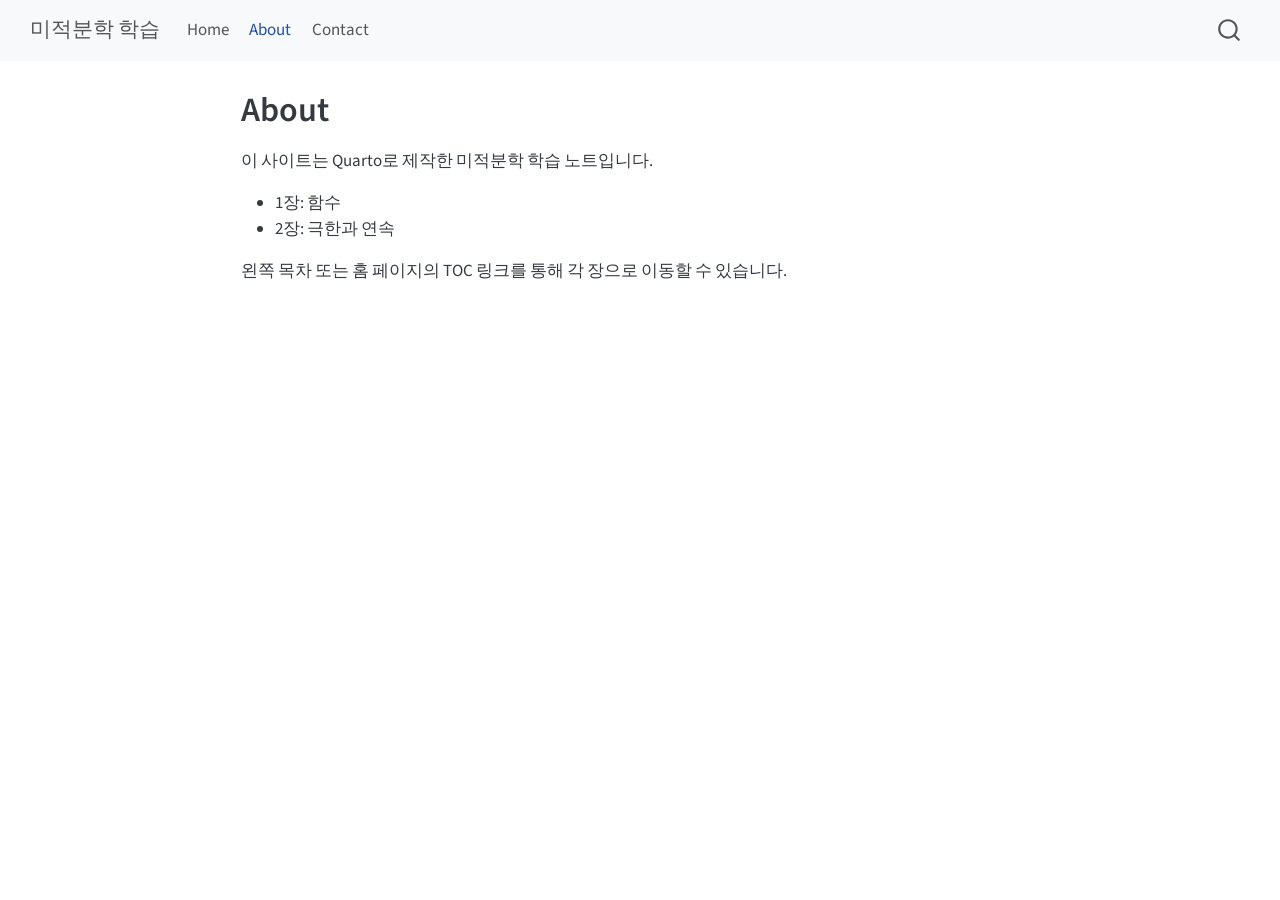
<file: about.html>
<!DOCTYPE html>
<html xmlns="http://www.w3.org/1999/xhtml" lang="en" xml:lang="en"><head>

<meta charset="utf-8">
<meta name="generator" content="quarto-1.9.36">

<meta name="viewport" content="width=device-width, initial-scale=1.0, user-scalable=yes">


<title>About – 미적분학 학습</title>
<style>
/* Default styles provided by pandoc.
** See https://pandoc.org/MANUAL.html#variables-for-html for config info.
*/
code{white-space: pre-wrap;}
span.smallcaps{font-variant: small-caps;}
div.columns{display: flex; gap: min(4vw, 1.5em);}
div.column{flex: auto; overflow-x: auto;}
div.hanging-indent{margin-left: 1.5em; text-indent: -1.5em;}
ul.task-list{list-style: none;}
ul.task-list li input[type="checkbox"] {
  width: 0.8em;
  margin: 0 0.8em 0.2em -1em; /* quarto-specific, see https://github.com/quarto-dev/quarto-cli/issues/4556 */ 
  vertical-align: middle;
}
</style>


<script src="site_libs/quarto-nav/quarto-nav.js"></script>
<script src="site_libs/quarto-nav/headroom.min.js"></script>
<script src="site_libs/clipboard/clipboard.min.js"></script>
<script src="site_libs/quarto-search/autocomplete.umd.js"></script>
<script src="site_libs/quarto-search/fuse.min.js"></script>
<script src="site_libs/quarto-search/quarto-search.js"></script>
<meta name="quarto:offset" content="./">
<script src="site_libs/quarto-html/quarto.js" type="module"></script>
<script src="site_libs/quarto-html/tabsets/tabsets.js" type="module"></script>
<script src="site_libs/quarto-html/popper.min.js"></script>
<script src="site_libs/quarto-html/tippy.umd.min.js"></script>
<script src="site_libs/quarto-html/anchor.min.js"></script>
<link href="site_libs/quarto-html/tippy.css" rel="stylesheet">
<link href="site_libs/quarto-html/quarto-syntax-highlighting-845c23b38eaddc0f92fda52bfe77a8c8.css" rel="stylesheet" id="quarto-text-highlighting-styles">
<script src="site_libs/bootstrap/bootstrap.min.js"></script>
<link href="site_libs/bootstrap/bootstrap-icons.css" rel="stylesheet">
<link href="site_libs/bootstrap/bootstrap-a0f9fd0d421825b736dc1bbcbcba2219.min.css" rel="stylesheet" append-hash="true" id="quarto-bootstrap" data-mode="light">
<script id="quarto-search-options" type="application/json">{
  "location": "navbar",
  "copy-button": false,
  "collapse-after": 3,
  "panel-placement": "end",
  "type": "overlay",
  "limit": 50,
  "keyboard-shortcut": [
    "f",
    "/",
    "s"
  ],
  "show-item-context": false,
  "language": {
    "search-no-results-text": "No results",
    "search-matching-documents-text": "matching documents",
    "search-copy-link-title": "Copy link to search",
    "search-hide-matches-text": "Hide additional matches",
    "search-more-match-text": "more match in this document",
    "search-more-matches-text": "more matches in this document",
    "search-clear-button-title": "Clear",
    "search-text-placeholder": "",
    "search-detached-cancel-button-title": "Cancel",
    "search-submit-button-title": "Submit",
    "search-label": "Search"
  }
}</script>


<link rel="stylesheet" href="quarto-math.css">
</head>

<body class="nav-fixed fullcontent quarto-light">

<div id="quarto-search-results"></div>
  <header id="quarto-header" class="headroom fixed-top">
    <nav class="navbar navbar-expand-lg " data-bs-theme="dark">
      <div class="navbar-container container-fluid">
      <div class="navbar-brand-container mx-auto">
    <a class="navbar-brand" href="./index.html">
    <span class="navbar-title">미적분학 학습</span>
    </a>
  </div>
            <div id="quarto-search" class="" title="Search"></div>
          <button class="navbar-toggler" type="button" data-bs-toggle="collapse" data-bs-target="#navbarCollapse" aria-controls="navbarCollapse" role="menu" aria-expanded="false" aria-label="Toggle navigation" onclick="if (window.quartoToggleHeadroom) { window.quartoToggleHeadroom(); }">
  <span class="navbar-toggler-icon"></span>
</button>
          <div class="collapse navbar-collapse" id="navbarCollapse">
            <ul class="navbar-nav navbar-nav-scroll me-auto">
  <li class="nav-item">
    <a class="nav-link" href="./index.html"> 
<span class="menu-text">Home</span></a>
  </li>  
  <li class="nav-item">
    <a class="nav-link active" href="./about.html" aria-current="page"> 
<span class="menu-text">About</span></a>
  </li>  
  <li class="nav-item">
    <a class="nav-link" href="./contact.html"> 
<span class="menu-text">Contact</span></a>
  </li>  
</ul>
          </div> <!-- /navcollapse -->
            <div class="quarto-navbar-tools">
</div>
      </div> <!-- /container-fluid -->
    </nav>
</header>
<!-- content -->
<div id="quarto-content" class="quarto-container page-columns page-rows-contents page-layout-article page-navbar">
<!-- sidebar -->
<!-- margin-sidebar -->
    
<!-- main -->
<main class="content" id="quarto-document-content">

<header id="title-block-header" class="quarto-title-block default">
<div class="quarto-title">
<h1 class="title">About</h1>
</div>



<div class="quarto-title-meta">

    
  
    
  </div>
  


</header>


<p>이 사이트는 Quarto로 제작한 미적분학 학습 노트입니다.</p>
<ul>
<li>1장: 함수</li>
<li>2장: 극한과 연속</li>
</ul>
<p>왼쪽 목차 또는 홈 페이지의 TOC 링크를 통해 각 장으로 이동할 수 있습니다.</p>



</main> <!-- /main -->
<script id="quarto-html-after-body" type="application/javascript">
  window.document.addEventListener("DOMContentLoaded", function (event) {
    const icon = "";
    const anchorJS = new window.AnchorJS();
    anchorJS.options = {
      placement: 'right',
      icon: icon
    };
    anchorJS.add('.anchored');
    const isCodeAnnotation = (el) => {
      for (const clz of el.classList) {
        if (clz.startsWith('code-annotation-')) {                     
          return true;
        }
      }
      return false;
    }
    const onCopySuccess = function(e) {
      // button target
      const button = e.trigger;
      // don't keep focus
      button.blur();
      // flash "checked"
      button.classList.add('code-copy-button-checked');
      var currentTitle = button.getAttribute("title");
      button.setAttribute("title", "Copied!");
      let tooltip;
      if (window.bootstrap) {
        button.setAttribute("data-bs-toggle", "tooltip");
        button.setAttribute("data-bs-placement", "left");
        button.setAttribute("data-bs-title", "Copied!");
        tooltip = new bootstrap.Tooltip(button, 
          { trigger: "manual", 
            customClass: "code-copy-button-tooltip",
            offset: [0, -8]});
        tooltip.show();    
      }
      setTimeout(function() {
        if (tooltip) {
          tooltip.hide();
          button.removeAttribute("data-bs-title");
          button.removeAttribute("data-bs-toggle");
          button.removeAttribute("data-bs-placement");
        }
        button.setAttribute("title", currentTitle);
        button.classList.remove('code-copy-button-checked');
      }, 1000);
      // clear code selection
      e.clearSelection();
    }
    const getTextToCopy = function(trigger) {
      const outerScaffold = trigger.parentElement.cloneNode(true);
      const codeEl = outerScaffold.querySelector('code');
      for (const childEl of codeEl.children) {
        if (isCodeAnnotation(childEl)) {
          childEl.remove();
        }
      }
      return codeEl.innerText;
    }
    const clipboard = new window.ClipboardJS('.code-copy-button:not([data-in-quarto-modal])', {
      text: getTextToCopy
    });
    clipboard.on('success', onCopySuccess);
    if (window.document.getElementById('quarto-embedded-source-code-modal')) {
      const clipboardModal = new window.ClipboardJS('.code-copy-button[data-in-quarto-modal]', {
        text: getTextToCopy,
        container: window.document.getElementById('quarto-embedded-source-code-modal')
      });
      clipboardModal.on('success', onCopySuccess);
    }
      var localhostRegex = new RegExp(/^(?:http|https):\/\/localhost\:?[0-9]*\//);
      var mailtoRegex = new RegExp(/^mailto:/);
        var filterRegex = new RegExp('/' + window.location.host + '/');
      var isInternal = (href) => {
          return filterRegex.test(href) || localhostRegex.test(href) || mailtoRegex.test(href);
      }
      // Inspect non-navigation links and adorn them if external
     var links = window.document.querySelectorAll('a[href]:not(.nav-link):not(.navbar-brand):not(.toc-action):not(.sidebar-link):not(.sidebar-item-toggle):not(.pagination-link):not(.no-external):not([aria-hidden]):not(.dropdown-item):not(.quarto-navigation-tool):not(.about-link)');
      for (var i=0; i<links.length; i++) {
        const link = links[i];
        if (!isInternal(link.href)) {
          // undo the damage that might have been done by quarto-nav.js in the case of
          // links that we want to consider external
          if (link.dataset.originalHref !== undefined) {
            link.href = link.dataset.originalHref;
          }
        }
      }
    function tippyHover(el, contentFn, onTriggerFn, onUntriggerFn) {
      const config = {
        allowHTML: true,
        maxWidth: 500,
        delay: 100,
        arrow: false,
        appendTo: function(el) {
            return el.parentElement;
        },
        interactive: true,
        interactiveBorder: 10,
        theme: 'quarto',
        placement: 'bottom-start',
      };
      if (contentFn) {
        config.content = contentFn;
      }
      if (onTriggerFn) {
        config.onTrigger = onTriggerFn;
      }
      if (onUntriggerFn) {
        config.onUntrigger = onUntriggerFn;
      }
      window.tippy(el, config); 
    }
    const noterefs = window.document.querySelectorAll('a[role="doc-noteref"]');
    for (var i=0; i<noterefs.length; i++) {
      const ref = noterefs[i];
      tippyHover(ref, function() {
        // use id or data attribute instead here
        let href = ref.getAttribute('data-footnote-href') || ref.getAttribute('href');
        try { href = new URL(href).hash; } catch {}
        const id = href.replace(/^#\/?/, "");
        const note = window.document.getElementById(id);
        if (note) {
          return note.innerHTML;
        } else {
          return "";
        }
      });
    }
    const xrefs = window.document.querySelectorAll('a.quarto-xref');
    const processXRef = (id, note) => {
      // Strip column container classes
      const stripColumnClz = (el) => {
        el.classList.remove("page-full", "page-columns");
        if (el.children) {
          for (const child of el.children) {
            stripColumnClz(child);
          }
        }
      }
      stripColumnClz(note)
      if (id === null || id.startsWith('sec-')) {
        // Special case sections, only their first couple elements
        const container = document.createElement("div");
        if (note.children && note.children.length > 2) {
          container.appendChild(note.children[0].cloneNode(true));
          for (let i = 1; i < note.children.length; i++) {
            const child = note.children[i];
            if (child.tagName === "P" && child.innerText === "") {
              continue;
            } else {
              container.appendChild(child.cloneNode(true));
              break;
            }
          }
          if (window.Quarto?.typesetMath) {
            window.Quarto.typesetMath(container);
          }
          return container.innerHTML
        } else {
          if (window.Quarto?.typesetMath) {
            window.Quarto.typesetMath(note);
          }
          return note.innerHTML;
        }
      } else {
        // Remove any anchor links if they are present
        const anchorLink = note.querySelector('a.anchorjs-link');
        if (anchorLink) {
          anchorLink.remove();
        }
        if (window.Quarto?.typesetMath) {
          window.Quarto.typesetMath(note);
        }
        if (note.classList.contains("callout")) {
          return note.outerHTML;
        } else {
          return note.innerHTML;
        }
      }
    }
    for (var i=0; i<xrefs.length; i++) {
      const xref = xrefs[i];
      tippyHover(xref, undefined, function(instance) {
        instance.disable();
        let url = xref.getAttribute('href');
        let hash = undefined; 
        if (url.startsWith('#')) {
          hash = url;
        } else {
          try { hash = new URL(url).hash; } catch {}
        }
        if (hash) {
          const id = hash.replace(/^#\/?/, "");
          const note = window.document.getElementById(id);
          if (note !== null) {
            try {
              const html = processXRef(id, note.cloneNode(true));
              instance.setContent(html);
            } finally {
              instance.enable();
              instance.show();
            }
          } else {
            // See if we can fetch this
            fetch(url.split('#')[0])
            .then(res => res.text())
            .then(html => {
              const parser = new DOMParser();
              const htmlDoc = parser.parseFromString(html, "text/html");
              const note = htmlDoc.getElementById(id);
              if (note !== null) {
                const html = processXRef(id, note);
                instance.setContent(html);
              } 
            }).finally(() => {
              instance.enable();
              instance.show();
            });
          }
        } else {
          // See if we can fetch a full url (with no hash to target)
          // This is a special case and we should probably do some content thinning / targeting
          fetch(url)
          .then(res => res.text())
          .then(html => {
            const parser = new DOMParser();
            const htmlDoc = parser.parseFromString(html, "text/html");
            const note = htmlDoc.querySelector('main.content');
            if (note !== null) {
              // This should only happen for chapter cross references
              // (since there is no id in the URL)
              // remove the first header
              if (note.children.length > 0 && note.children[0].tagName === "HEADER") {
                note.children[0].remove();
              }
              const html = processXRef(null, note);
              instance.setContent(html);
            } 
          }).finally(() => {
            instance.enable();
            instance.show();
          });
        }
      }, function(instance) {
      });
    }
        let selectedAnnoteEl;
        const selectorForAnnotation = ( cell, annotation) => {
          let cellAttr = 'data-code-cell="' + cell + '"';
          let lineAttr = 'data-code-annotation="' +  annotation + '"';
          const selector = 'span[' + cellAttr + '][' + lineAttr + ']';
          return selector;
        }
        const selectCodeLines = (annoteEl) => {
          const doc = window.document;
          const targetCell = annoteEl.getAttribute("data-target-cell");
          const targetAnnotation = annoteEl.getAttribute("data-target-annotation");
          const annoteSpan = window.document.querySelector(selectorForAnnotation(targetCell, targetAnnotation));
          const lines = annoteSpan.getAttribute("data-code-lines").split(",");
          const lineIds = lines.map((line) => {
            return targetCell + "-" + line;
          })
          let top = null;
          let height = null;
          let parent = null;
          if (lineIds.length > 0) {
              //compute the position of the single el (top and bottom and make a div)
              const el = window.document.getElementById(lineIds[0]);
              top = el.offsetTop;
              height = el.offsetHeight;
              parent = el.parentElement.parentElement;
            if (lineIds.length > 1) {
              const lastEl = window.document.getElementById(lineIds[lineIds.length - 1]);
              const bottom = lastEl.offsetTop + lastEl.offsetHeight;
              height = bottom - top;
            }
            if (top !== null && height !== null && parent !== null) {
              // cook up a div (if necessary) and position it 
              let div = window.document.getElementById("code-annotation-line-highlight");
              if (div === null) {
                div = window.document.createElement("div");
                div.setAttribute("id", "code-annotation-line-highlight");
                div.style.position = 'absolute';
                parent.appendChild(div);
              }
              div.style.top = top - 2 + "px";
              div.style.height = height + 4 + "px";
              div.style.left = 0;
              let gutterDiv = window.document.getElementById("code-annotation-line-highlight-gutter");
              if (gutterDiv === null) {
                gutterDiv = window.document.createElement("div");
                gutterDiv.setAttribute("id", "code-annotation-line-highlight-gutter");
                gutterDiv.style.position = 'absolute';
                const codeCell = window.document.getElementById(targetCell);
                const gutter = codeCell.querySelector('.code-annotation-gutter');
                gutter.appendChild(gutterDiv);
              }
              gutterDiv.style.top = top - 2 + "px";
              gutterDiv.style.height = height + 4 + "px";
            }
            selectedAnnoteEl = annoteEl;
          }
        };
        const unselectCodeLines = () => {
          const elementsIds = ["code-annotation-line-highlight", "code-annotation-line-highlight-gutter"];
          elementsIds.forEach((elId) => {
            const div = window.document.getElementById(elId);
            if (div) {
              div.remove();
            }
          });
          selectedAnnoteEl = undefined;
        };
          // Handle positioning of the toggle
      window.addEventListener(
        "resize",
        throttle(() => {
          elRect = undefined;
          if (selectedAnnoteEl) {
            selectCodeLines(selectedAnnoteEl);
          }
        }, 10)
      );
      function throttle(fn, ms) {
      let throttle = false;
      let timer;
        return (...args) => {
          if(!throttle) { // first call gets through
              fn.apply(this, args);
              throttle = true;
          } else { // all the others get throttled
              if(timer) clearTimeout(timer); // cancel #2
              timer = setTimeout(() => {
                fn.apply(this, args);
                timer = throttle = false;
              }, ms);
          }
        };
      }
        // Attach click handler to the DT
        const annoteDls = window.document.querySelectorAll('dt[data-target-cell]');
        for (const annoteDlNode of annoteDls) {
          annoteDlNode.addEventListener('click', (event) => {
            const clickedEl = event.target;
            if (clickedEl !== selectedAnnoteEl) {
              unselectCodeLines();
              const activeEl = window.document.querySelector('dt[data-target-cell].code-annotation-active');
              if (activeEl) {
                activeEl.classList.remove('code-annotation-active');
              }
              selectCodeLines(clickedEl);
              clickedEl.classList.add('code-annotation-active');
            } else {
              // Unselect the line
              unselectCodeLines();
              clickedEl.classList.remove('code-annotation-active');
            }
          });
        }
    const findCites = (el) => {
      const parentEl = el.parentElement;
      if (parentEl) {
        const cites = parentEl.dataset.cites;
        if (cites) {
          return {
            el,
            cites: cites.split(' ')
          };
        } else {
          return findCites(el.parentElement)
        }
      } else {
        return undefined;
      }
    };
    var bibliorefs = window.document.querySelectorAll('a[role="doc-biblioref"]');
    for (var i=0; i<bibliorefs.length; i++) {
      const ref = bibliorefs[i];
      const citeInfo = findCites(ref);
      if (citeInfo) {
        tippyHover(citeInfo.el, function() {
          var popup = window.document.createElement('div');
          citeInfo.cites.forEach(function(cite) {
            var citeDiv = window.document.createElement('div');
            citeDiv.classList.add('hanging-indent');
            citeDiv.classList.add('csl-entry');
            var biblioDiv = window.document.getElementById('ref-' + cite);
            if (biblioDiv) {
              citeDiv.innerHTML = biblioDiv.innerHTML;
            }
            popup.appendChild(citeDiv);
          });
          return popup.innerHTML;
        });
      }
    }
  });
  </script>
</div> <!-- /content -->




</body></html>
</file>
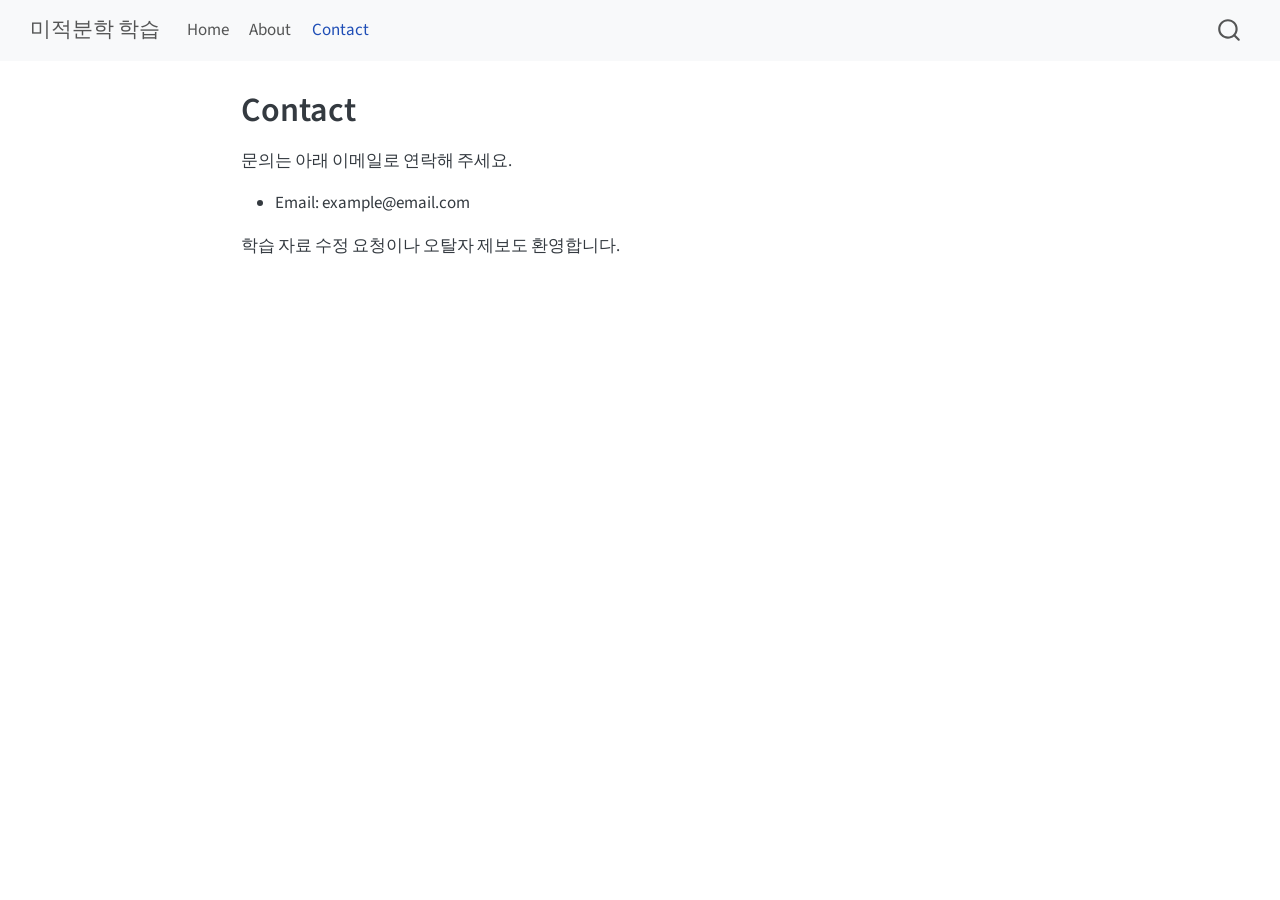
<file: contact.html>
<!DOCTYPE html>
<html xmlns="http://www.w3.org/1999/xhtml" lang="en" xml:lang="en"><head>

<meta charset="utf-8">
<meta name="generator" content="quarto-1.9.36">

<meta name="viewport" content="width=device-width, initial-scale=1.0, user-scalable=yes">


<title>Contact – 미적분학 학습</title>
<style>
/* Default styles provided by pandoc.
** See https://pandoc.org/MANUAL.html#variables-for-html for config info.
*/
code{white-space: pre-wrap;}
span.smallcaps{font-variant: small-caps;}
div.columns{display: flex; gap: min(4vw, 1.5em);}
div.column{flex: auto; overflow-x: auto;}
div.hanging-indent{margin-left: 1.5em; text-indent: -1.5em;}
ul.task-list{list-style: none;}
ul.task-list li input[type="checkbox"] {
  width: 0.8em;
  margin: 0 0.8em 0.2em -1em; /* quarto-specific, see https://github.com/quarto-dev/quarto-cli/issues/4556 */ 
  vertical-align: middle;
}
</style>


<script src="site_libs/quarto-nav/quarto-nav.js"></script>
<script src="site_libs/quarto-nav/headroom.min.js"></script>
<script src="site_libs/clipboard/clipboard.min.js"></script>
<script src="site_libs/quarto-search/autocomplete.umd.js"></script>
<script src="site_libs/quarto-search/fuse.min.js"></script>
<script src="site_libs/quarto-search/quarto-search.js"></script>
<meta name="quarto:offset" content="./">
<script src="site_libs/quarto-html/quarto.js" type="module"></script>
<script src="site_libs/quarto-html/tabsets/tabsets.js" type="module"></script>
<script src="site_libs/quarto-html/popper.min.js"></script>
<script src="site_libs/quarto-html/tippy.umd.min.js"></script>
<script src="site_libs/quarto-html/anchor.min.js"></script>
<link href="site_libs/quarto-html/tippy.css" rel="stylesheet">
<link href="site_libs/quarto-html/quarto-syntax-highlighting-845c23b38eaddc0f92fda52bfe77a8c8.css" rel="stylesheet" id="quarto-text-highlighting-styles">
<script src="site_libs/bootstrap/bootstrap.min.js"></script>
<link href="site_libs/bootstrap/bootstrap-icons.css" rel="stylesheet">
<link href="site_libs/bootstrap/bootstrap-a0f9fd0d421825b736dc1bbcbcba2219.min.css" rel="stylesheet" append-hash="true" id="quarto-bootstrap" data-mode="light">
<script id="quarto-search-options" type="application/json">{
  "location": "navbar",
  "copy-button": false,
  "collapse-after": 3,
  "panel-placement": "end",
  "type": "overlay",
  "limit": 50,
  "keyboard-shortcut": [
    "f",
    "/",
    "s"
  ],
  "show-item-context": false,
  "language": {
    "search-no-results-text": "No results",
    "search-matching-documents-text": "matching documents",
    "search-copy-link-title": "Copy link to search",
    "search-hide-matches-text": "Hide additional matches",
    "search-more-match-text": "more match in this document",
    "search-more-matches-text": "more matches in this document",
    "search-clear-button-title": "Clear",
    "search-text-placeholder": "",
    "search-detached-cancel-button-title": "Cancel",
    "search-submit-button-title": "Submit",
    "search-label": "Search"
  }
}</script>


<link rel="stylesheet" href="quarto-math.css">
</head>

<body class="nav-fixed fullcontent quarto-light">

<div id="quarto-search-results"></div>
  <header id="quarto-header" class="headroom fixed-top">
    <nav class="navbar navbar-expand-lg " data-bs-theme="dark">
      <div class="navbar-container container-fluid">
      <div class="navbar-brand-container mx-auto">
    <a class="navbar-brand" href="./index.html">
    <span class="navbar-title">미적분학 학습</span>
    </a>
  </div>
            <div id="quarto-search" class="" title="Search"></div>
          <button class="navbar-toggler" type="button" data-bs-toggle="collapse" data-bs-target="#navbarCollapse" aria-controls="navbarCollapse" role="menu" aria-expanded="false" aria-label="Toggle navigation" onclick="if (window.quartoToggleHeadroom) { window.quartoToggleHeadroom(); }">
  <span class="navbar-toggler-icon"></span>
</button>
          <div class="collapse navbar-collapse" id="navbarCollapse">
            <ul class="navbar-nav navbar-nav-scroll me-auto">
  <li class="nav-item">
    <a class="nav-link" href="./index.html"> 
<span class="menu-text">Home</span></a>
  </li>  
  <li class="nav-item">
    <a class="nav-link" href="./about.html"> 
<span class="menu-text">About</span></a>
  </li>  
  <li class="nav-item">
    <a class="nav-link active" href="./contact.html" aria-current="page"> 
<span class="menu-text">Contact</span></a>
  </li>  
</ul>
          </div> <!-- /navcollapse -->
            <div class="quarto-navbar-tools">
</div>
      </div> <!-- /container-fluid -->
    </nav>
</header>
<!-- content -->
<div id="quarto-content" class="quarto-container page-columns page-rows-contents page-layout-article page-navbar">
<!-- sidebar -->
<!-- margin-sidebar -->
    
<!-- main -->
<main class="content" id="quarto-document-content">

<header id="title-block-header" class="quarto-title-block default">
<div class="quarto-title">
<h1 class="title">Contact</h1>
</div>



<div class="quarto-title-meta">

    
  
    
  </div>
  


</header>


<p>문의는 아래 이메일로 연락해 주세요.</p>
<ul>
<li>Email: example@email.com</li>
</ul>
<p>학습 자료 수정 요청이나 오탈자 제보도 환영합니다.</p>



</main> <!-- /main -->
<script id="quarto-html-after-body" type="application/javascript">
  window.document.addEventListener("DOMContentLoaded", function (event) {
    const icon = "";
    const anchorJS = new window.AnchorJS();
    anchorJS.options = {
      placement: 'right',
      icon: icon
    };
    anchorJS.add('.anchored');
    const isCodeAnnotation = (el) => {
      for (const clz of el.classList) {
        if (clz.startsWith('code-annotation-')) {                     
          return true;
        }
      }
      return false;
    }
    const onCopySuccess = function(e) {
      // button target
      const button = e.trigger;
      // don't keep focus
      button.blur();
      // flash "checked"
      button.classList.add('code-copy-button-checked');
      var currentTitle = button.getAttribute("title");
      button.setAttribute("title", "Copied!");
      let tooltip;
      if (window.bootstrap) {
        button.setAttribute("data-bs-toggle", "tooltip");
        button.setAttribute("data-bs-placement", "left");
        button.setAttribute("data-bs-title", "Copied!");
        tooltip = new bootstrap.Tooltip(button, 
          { trigger: "manual", 
            customClass: "code-copy-button-tooltip",
            offset: [0, -8]});
        tooltip.show();    
      }
      setTimeout(function() {
        if (tooltip) {
          tooltip.hide();
          button.removeAttribute("data-bs-title");
          button.removeAttribute("data-bs-toggle");
          button.removeAttribute("data-bs-placement");
        }
        button.setAttribute("title", currentTitle);
        button.classList.remove('code-copy-button-checked');
      }, 1000);
      // clear code selection
      e.clearSelection();
    }
    const getTextToCopy = function(trigger) {
      const outerScaffold = trigger.parentElement.cloneNode(true);
      const codeEl = outerScaffold.querySelector('code');
      for (const childEl of codeEl.children) {
        if (isCodeAnnotation(childEl)) {
          childEl.remove();
        }
      }
      return codeEl.innerText;
    }
    const clipboard = new window.ClipboardJS('.code-copy-button:not([data-in-quarto-modal])', {
      text: getTextToCopy
    });
    clipboard.on('success', onCopySuccess);
    if (window.document.getElementById('quarto-embedded-source-code-modal')) {
      const clipboardModal = new window.ClipboardJS('.code-copy-button[data-in-quarto-modal]', {
        text: getTextToCopy,
        container: window.document.getElementById('quarto-embedded-source-code-modal')
      });
      clipboardModal.on('success', onCopySuccess);
    }
      var localhostRegex = new RegExp(/^(?:http|https):\/\/localhost\:?[0-9]*\//);
      var mailtoRegex = new RegExp(/^mailto:/);
        var filterRegex = new RegExp('/' + window.location.host + '/');
      var isInternal = (href) => {
          return filterRegex.test(href) || localhostRegex.test(href) || mailtoRegex.test(href);
      }
      // Inspect non-navigation links and adorn them if external
     var links = window.document.querySelectorAll('a[href]:not(.nav-link):not(.navbar-brand):not(.toc-action):not(.sidebar-link):not(.sidebar-item-toggle):not(.pagination-link):not(.no-external):not([aria-hidden]):not(.dropdown-item):not(.quarto-navigation-tool):not(.about-link)');
      for (var i=0; i<links.length; i++) {
        const link = links[i];
        if (!isInternal(link.href)) {
          // undo the damage that might have been done by quarto-nav.js in the case of
          // links that we want to consider external
          if (link.dataset.originalHref !== undefined) {
            link.href = link.dataset.originalHref;
          }
        }
      }
    function tippyHover(el, contentFn, onTriggerFn, onUntriggerFn) {
      const config = {
        allowHTML: true,
        maxWidth: 500,
        delay: 100,
        arrow: false,
        appendTo: function(el) {
            return el.parentElement;
        },
        interactive: true,
        interactiveBorder: 10,
        theme: 'quarto',
        placement: 'bottom-start',
      };
      if (contentFn) {
        config.content = contentFn;
      }
      if (onTriggerFn) {
        config.onTrigger = onTriggerFn;
      }
      if (onUntriggerFn) {
        config.onUntrigger = onUntriggerFn;
      }
      window.tippy(el, config); 
    }
    const noterefs = window.document.querySelectorAll('a[role="doc-noteref"]');
    for (var i=0; i<noterefs.length; i++) {
      const ref = noterefs[i];
      tippyHover(ref, function() {
        // use id or data attribute instead here
        let href = ref.getAttribute('data-footnote-href') || ref.getAttribute('href');
        try { href = new URL(href).hash; } catch {}
        const id = href.replace(/^#\/?/, "");
        const note = window.document.getElementById(id);
        if (note) {
          return note.innerHTML;
        } else {
          return "";
        }
      });
    }
    const xrefs = window.document.querySelectorAll('a.quarto-xref');
    const processXRef = (id, note) => {
      // Strip column container classes
      const stripColumnClz = (el) => {
        el.classList.remove("page-full", "page-columns");
        if (el.children) {
          for (const child of el.children) {
            stripColumnClz(child);
          }
        }
      }
      stripColumnClz(note)
      if (id === null || id.startsWith('sec-')) {
        // Special case sections, only their first couple elements
        const container = document.createElement("div");
        if (note.children && note.children.length > 2) {
          container.appendChild(note.children[0].cloneNode(true));
          for (let i = 1; i < note.children.length; i++) {
            const child = note.children[i];
            if (child.tagName === "P" && child.innerText === "") {
              continue;
            } else {
              container.appendChild(child.cloneNode(true));
              break;
            }
          }
          if (window.Quarto?.typesetMath) {
            window.Quarto.typesetMath(container);
          }
          return container.innerHTML
        } else {
          if (window.Quarto?.typesetMath) {
            window.Quarto.typesetMath(note);
          }
          return note.innerHTML;
        }
      } else {
        // Remove any anchor links if they are present
        const anchorLink = note.querySelector('a.anchorjs-link');
        if (anchorLink) {
          anchorLink.remove();
        }
        if (window.Quarto?.typesetMath) {
          window.Quarto.typesetMath(note);
        }
        if (note.classList.contains("callout")) {
          return note.outerHTML;
        } else {
          return note.innerHTML;
        }
      }
    }
    for (var i=0; i<xrefs.length; i++) {
      const xref = xrefs[i];
      tippyHover(xref, undefined, function(instance) {
        instance.disable();
        let url = xref.getAttribute('href');
        let hash = undefined; 
        if (url.startsWith('#')) {
          hash = url;
        } else {
          try { hash = new URL(url).hash; } catch {}
        }
        if (hash) {
          const id = hash.replace(/^#\/?/, "");
          const note = window.document.getElementById(id);
          if (note !== null) {
            try {
              const html = processXRef(id, note.cloneNode(true));
              instance.setContent(html);
            } finally {
              instance.enable();
              instance.show();
            }
          } else {
            // See if we can fetch this
            fetch(url.split('#')[0])
            .then(res => res.text())
            .then(html => {
              const parser = new DOMParser();
              const htmlDoc = parser.parseFromString(html, "text/html");
              const note = htmlDoc.getElementById(id);
              if (note !== null) {
                const html = processXRef(id, note);
                instance.setContent(html);
              } 
            }).finally(() => {
              instance.enable();
              instance.show();
            });
          }
        } else {
          // See if we can fetch a full url (with no hash to target)
          // This is a special case and we should probably do some content thinning / targeting
          fetch(url)
          .then(res => res.text())
          .then(html => {
            const parser = new DOMParser();
            const htmlDoc = parser.parseFromString(html, "text/html");
            const note = htmlDoc.querySelector('main.content');
            if (note !== null) {
              // This should only happen for chapter cross references
              // (since there is no id in the URL)
              // remove the first header
              if (note.children.length > 0 && note.children[0].tagName === "HEADER") {
                note.children[0].remove();
              }
              const html = processXRef(null, note);
              instance.setContent(html);
            } 
          }).finally(() => {
            instance.enable();
            instance.show();
          });
        }
      }, function(instance) {
      });
    }
        let selectedAnnoteEl;
        const selectorForAnnotation = ( cell, annotation) => {
          let cellAttr = 'data-code-cell="' + cell + '"';
          let lineAttr = 'data-code-annotation="' +  annotation + '"';
          const selector = 'span[' + cellAttr + '][' + lineAttr + ']';
          return selector;
        }
        const selectCodeLines = (annoteEl) => {
          const doc = window.document;
          const targetCell = annoteEl.getAttribute("data-target-cell");
          const targetAnnotation = annoteEl.getAttribute("data-target-annotation");
          const annoteSpan = window.document.querySelector(selectorForAnnotation(targetCell, targetAnnotation));
          const lines = annoteSpan.getAttribute("data-code-lines").split(",");
          const lineIds = lines.map((line) => {
            return targetCell + "-" + line;
          })
          let top = null;
          let height = null;
          let parent = null;
          if (lineIds.length > 0) {
              //compute the position of the single el (top and bottom and make a div)
              const el = window.document.getElementById(lineIds[0]);
              top = el.offsetTop;
              height = el.offsetHeight;
              parent = el.parentElement.parentElement;
            if (lineIds.length > 1) {
              const lastEl = window.document.getElementById(lineIds[lineIds.length - 1]);
              const bottom = lastEl.offsetTop + lastEl.offsetHeight;
              height = bottom - top;
            }
            if (top !== null && height !== null && parent !== null) {
              // cook up a div (if necessary) and position it 
              let div = window.document.getElementById("code-annotation-line-highlight");
              if (div === null) {
                div = window.document.createElement("div");
                div.setAttribute("id", "code-annotation-line-highlight");
                div.style.position = 'absolute';
                parent.appendChild(div);
              }
              div.style.top = top - 2 + "px";
              div.style.height = height + 4 + "px";
              div.style.left = 0;
              let gutterDiv = window.document.getElementById("code-annotation-line-highlight-gutter");
              if (gutterDiv === null) {
                gutterDiv = window.document.createElement("div");
                gutterDiv.setAttribute("id", "code-annotation-line-highlight-gutter");
                gutterDiv.style.position = 'absolute';
                const codeCell = window.document.getElementById(targetCell);
                const gutter = codeCell.querySelector('.code-annotation-gutter');
                gutter.appendChild(gutterDiv);
              }
              gutterDiv.style.top = top - 2 + "px";
              gutterDiv.style.height = height + 4 + "px";
            }
            selectedAnnoteEl = annoteEl;
          }
        };
        const unselectCodeLines = () => {
          const elementsIds = ["code-annotation-line-highlight", "code-annotation-line-highlight-gutter"];
          elementsIds.forEach((elId) => {
            const div = window.document.getElementById(elId);
            if (div) {
              div.remove();
            }
          });
          selectedAnnoteEl = undefined;
        };
          // Handle positioning of the toggle
      window.addEventListener(
        "resize",
        throttle(() => {
          elRect = undefined;
          if (selectedAnnoteEl) {
            selectCodeLines(selectedAnnoteEl);
          }
        }, 10)
      );
      function throttle(fn, ms) {
      let throttle = false;
      let timer;
        return (...args) => {
          if(!throttle) { // first call gets through
              fn.apply(this, args);
              throttle = true;
          } else { // all the others get throttled
              if(timer) clearTimeout(timer); // cancel #2
              timer = setTimeout(() => {
                fn.apply(this, args);
                timer = throttle = false;
              }, ms);
          }
        };
      }
        // Attach click handler to the DT
        const annoteDls = window.document.querySelectorAll('dt[data-target-cell]');
        for (const annoteDlNode of annoteDls) {
          annoteDlNode.addEventListener('click', (event) => {
            const clickedEl = event.target;
            if (clickedEl !== selectedAnnoteEl) {
              unselectCodeLines();
              const activeEl = window.document.querySelector('dt[data-target-cell].code-annotation-active');
              if (activeEl) {
                activeEl.classList.remove('code-annotation-active');
              }
              selectCodeLines(clickedEl);
              clickedEl.classList.add('code-annotation-active');
            } else {
              // Unselect the line
              unselectCodeLines();
              clickedEl.classList.remove('code-annotation-active');
            }
          });
        }
    const findCites = (el) => {
      const parentEl = el.parentElement;
      if (parentEl) {
        const cites = parentEl.dataset.cites;
        if (cites) {
          return {
            el,
            cites: cites.split(' ')
          };
        } else {
          return findCites(el.parentElement)
        }
      } else {
        return undefined;
      }
    };
    var bibliorefs = window.document.querySelectorAll('a[role="doc-biblioref"]');
    for (var i=0; i<bibliorefs.length; i++) {
      const ref = bibliorefs[i];
      const citeInfo = findCites(ref);
      if (citeInfo) {
        tippyHover(citeInfo.el, function() {
          var popup = window.document.createElement('div');
          citeInfo.cites.forEach(function(cite) {
            var citeDiv = window.document.createElement('div');
            citeDiv.classList.add('hanging-indent');
            citeDiv.classList.add('csl-entry');
            var biblioDiv = window.document.getElementById('ref-' + cite);
            if (biblioDiv) {
              citeDiv.innerHTML = biblioDiv.innerHTML;
            }
            popup.appendChild(citeDiv);
          });
          return popup.innerHTML;
        });
      }
    }
  });
  </script>
</div> <!-- /content -->




</body></html>
</file>
<file: site_libs/quarto-html/tippy.css>
.tippy-box[data-animation=fade][data-state=hidden]{opacity:0}[data-tippy-root]{max-width:calc(100vw - 10px)}.tippy-box{position:relative;background-color:#333;color:#fff;border-radius:4px;font-size:14px;line-height:1.4;white-space:normal;outline:0;transition-property:transform,visibility,opacity}.tippy-box[data-placement^=top]>.tippy-arrow{bottom:0}.tippy-box[data-placement^=top]>.tippy-arrow:before{bottom:-7px;left:0;border-width:8px 8px 0;border-top-color:initial;transform-origin:center top}.tippy-box[data-placement^=bottom]>.tippy-arrow{top:0}.tippy-box[data-placement^=bottom]>.tippy-arrow:before{top:-7px;left:0;border-width:0 8px 8px;border-bottom-color:initial;transform-origin:center bottom}.tippy-box[data-placement^=left]>.tippy-arrow{right:0}.tippy-box[data-placement^=left]>.tippy-arrow:before{border-width:8px 0 8px 8px;border-left-color:initial;right:-7px;transform-origin:center left}.tippy-box[data-placement^=right]>.tippy-arrow{left:0}.tippy-box[data-placement^=right]>.tippy-arrow:before{left:-7px;border-width:8px 8px 8px 0;border-right-color:initial;transform-origin:center right}.tippy-box[data-inertia][data-state=visible]{transition-timing-function:cubic-bezier(.54,1.5,.38,1.11)}.tippy-arrow{width:16px;height:16px;color:#333}.tippy-arrow:before{content:"";position:absolute;border-color:transparent;border-style:solid}.tippy-content{position:relative;padding:5px 9px;z-index:1}
</file>
<file: site_libs/quarto-html/quarto-syntax-highlighting-845c23b38eaddc0f92fda52bfe77a8c8.css>
/* quarto syntax highlight colors */
:root {
  --quarto-hl-ot-color: #003B4F;
  --quarto-hl-at-color: #657422;
  --quarto-hl-ss-color: #20794D;
  --quarto-hl-an-color: #5E5E5E;
  --quarto-hl-fu-color: #4758AB;
  --quarto-hl-st-color: #20794D;
  --quarto-hl-cf-color: #003B4F;
  --quarto-hl-op-color: #5E5E5E;
  --quarto-hl-er-color: #AD0000;
  --quarto-hl-bn-color: #AD0000;
  --quarto-hl-al-color: #AD0000;
  --quarto-hl-va-color: #111111;
  --quarto-hl-bu-color: inherit;
  --quarto-hl-ex-color: inherit;
  --quarto-hl-pp-color: #AD0000;
  --quarto-hl-in-color: #5E5E5E;
  --quarto-hl-vs-color: #20794D;
  --quarto-hl-wa-color: #5E5E5E;
  --quarto-hl-do-color: #5E5E5E;
  --quarto-hl-im-color: #00769E;
  --quarto-hl-ch-color: #20794D;
  --quarto-hl-dt-color: #AD0000;
  --quarto-hl-fl-color: #AD0000;
  --quarto-hl-co-color: #5E5E5E;
  --quarto-hl-cv-color: #5E5E5E;
  --quarto-hl-cn-color: #8f5902;
  --quarto-hl-sc-color: #5E5E5E;
  --quarto-hl-dv-color: #AD0000;
  --quarto-hl-kw-color: #003B4F;
}

/* other quarto variables */
:root {
  --quarto-font-monospace: SFMono-Regular, Menlo, Monaco, Consolas, "Liberation Mono", "Courier New", monospace;
}

/* syntax highlight based on Pandoc's rules */
pre > code.sourceCode > span {
  color: #003B4F;
}

code.sourceCode > span {
  color: #003B4F;
}

div.sourceCode,
div.sourceCode pre.sourceCode {
  color: #003B4F;
}

/* Normal */
code span {
  color: #003B4F;
}

/* Alert */
code span.al {
  color: #AD0000;
  font-style: inherit;
}

/* Annotation */
code span.an {
  color: #5E5E5E;
  font-style: inherit;
}

/* Attribute */
code span.at {
  color: #657422;
  font-style: inherit;
}

/* BaseN */
code span.bn {
  color: #AD0000;
  font-style: inherit;
}

/* BuiltIn */
code span.bu {
  font-style: inherit;
}

/* ControlFlow */
code span.cf {
  color: #003B4F;
  font-weight: bold;
  font-style: inherit;
}

/* Char */
code span.ch {
  color: #20794D;
  font-style: inherit;
}

/* Constant */
code span.cn {
  color: #8f5902;
  font-style: inherit;
}

/* Comment */
code span.co {
  color: #5E5E5E;
  font-style: inherit;
}

/* CommentVar */
code span.cv {
  color: #5E5E5E;
  font-style: italic;
}

/* Documentation */
code span.do {
  color: #5E5E5E;
  font-style: italic;
}

/* DataType */
code span.dt {
  color: #AD0000;
  font-style: inherit;
}

/* DecVal */
code span.dv {
  color: #AD0000;
  font-style: inherit;
}

/* Error */
code span.er {
  color: #AD0000;
  font-style: inherit;
}

/* Extension */
code span.ex {
  font-style: inherit;
}

/* Float */
code span.fl {
  color: #AD0000;
  font-style: inherit;
}

/* Function */
code span.fu {
  color: #4758AB;
  font-style: inherit;
}

/* Import */
code span.im {
  color: #00769E;
  font-style: inherit;
}

/* Information */
code span.in {
  color: #5E5E5E;
  font-style: inherit;
}

/* Keyword */
code span.kw {
  color: #003B4F;
  font-weight: bold;
  font-style: inherit;
}

/* Operator */
code span.op {
  color: #5E5E5E;
  font-style: inherit;
}

/* Other */
code span.ot {
  color: #003B4F;
  font-style: inherit;
}

/* Preprocessor */
code span.pp {
  color: #AD0000;
  font-style: inherit;
}

/* SpecialChar */
code span.sc {
  color: #5E5E5E;
  font-style: inherit;
}

/* SpecialString */
code span.ss {
  color: #20794D;
  font-style: inherit;
}

/* String */
code span.st {
  color: #20794D;
  font-style: inherit;
}

/* Variable */
code span.va {
  color: #111111;
  font-style: inherit;
}

/* VerbatimString */
code span.vs {
  color: #20794D;
  font-style: inherit;
}

/* Warning */
code span.wa {
  color: #5E5E5E;
  font-style: italic;
}

.prevent-inlining {
  content: "</";
}

/*# sourceMappingURL=ac89f0bb514bba72461919f78549e31c.css.map */
</file>
<file: quarto-math.css>
/* 블록 수식을 더 크게, 중앙에서 눈에 띄게 표시합니다. */
.math.display,
.MathJax_Display,
.mjx-container[jax="CHTML"][display="true"] {
  font-size: 1.35em;
  text-align: center;
  margin: 1.2rem auto;
  padding: 0.4rem 0;
}

/* 인라인 수식도 읽기 좋게 약간 강조합니다. */
.math.inline,
.mjx-container[jax="CHTML"] {
  font-size: 1.05em;
}

/* 중요 수식을 카드처럼 강조하고 중앙 배치할 때 사용합니다. */
.math-focus {
  max-width: 760px;
  margin: 1.4rem auto;
  padding: 0.8rem 1rem;
  border-radius: 12px;
  background: #f8fbff;
  border: 1px solid #d9e8ff;
  box-shadow: 0 8px 18px rgba(30, 58, 138, 0.08);
}

/* 커스텀 2열 레이아웃: 왼쪽 TOC, 오른쪽 본문 */
.study-layout {
  display: grid;
  grid-template-columns: 280px minmax(0, 1fr);
  gap: 1.25rem;
  align-items: start;
}

.study-sidebar {
  position: sticky;
  top: 1rem;
  padding: 1rem;
  border-radius: 12px;
  background: #f8fbff;
  border: 1px solid #d9e8ff;
}

.study-sidebar h3 {
  margin-top: 0;
  margin-bottom: 0.75rem;
}

.study-sidebar ul {
  padding-left: 1rem;
  margin-bottom: 0.75rem;
}

.study-sidebar a {
  color: #1f4dbb;
  text-decoration: none;
  font-weight: 600;
}

.study-sidebar a:hover {
  text-decoration: underline;
}

.sidebar-help {
  color: #4b5563;
  font-size: 0.92rem;
  margin-bottom: 0;
}

.study-main {
  min-width: 0;
}

@media (max-width: 900px) {
  .study-layout {
    grid-template-columns: 1fr;
  }

  .study-sidebar {
    position: static;
  }
}
</file>
